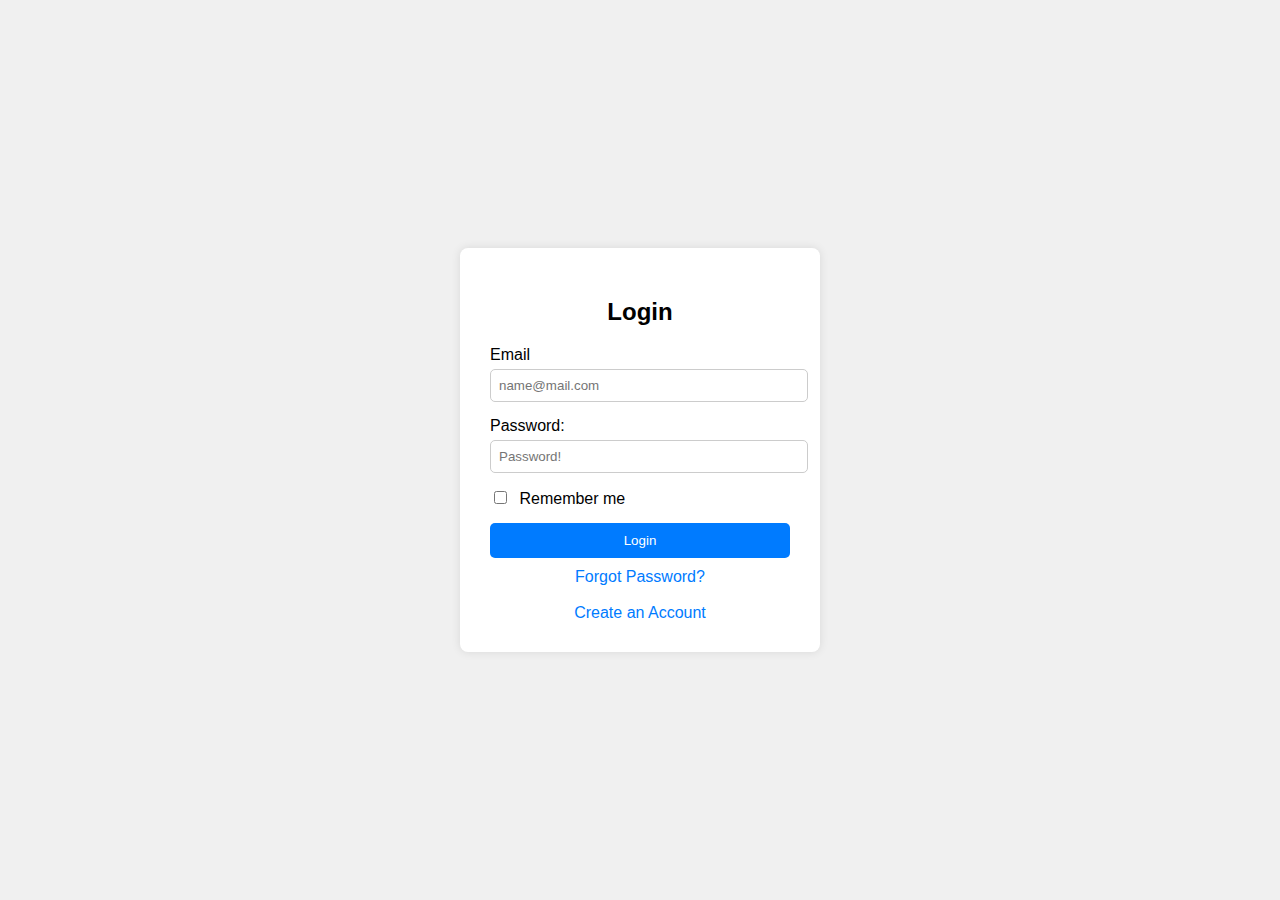
<file: login.html>
<!DOCTYPE html>
<html lang="en">
<head>
  <meta charset="UTF-8">
  <meta name="viewport" content="width=device-width, initial-scale=1.0">
  <title>Login Form</title>
  <link rel="stylesheet" href="css/login.css">
</head>
<body>
  <div class="login-container">
    <form class="login-form" action="#" method="post">
      <h2>Login</h2>
      <div class="input-group">
        <label for="email">Email</label>
        <input type="text" id="email" name="email" placeholder="name@mail.com" required>
      </div>
      <div class="input-group">
        <label for="password">Password:</label>
        <input type="password" id="password" name="password" placeholder="Password!" required>
      </div>
      <div class="remember-me">
        <input type="checkbox" id="remember-me" name="remember-me">
        <label for="remember-me">Remember me</label>
      </div>
      <button type="submit">Login</button>
      <div class="additional-links">
        <a href="FORGOT-PASSWORD/forgot.html">Forgot Password?</a>
        <br>
        <br>
        <a href="sign_up.html">Create an Account</a>
      </div>
    </form>
  </div>
</body>
</html>
</file>
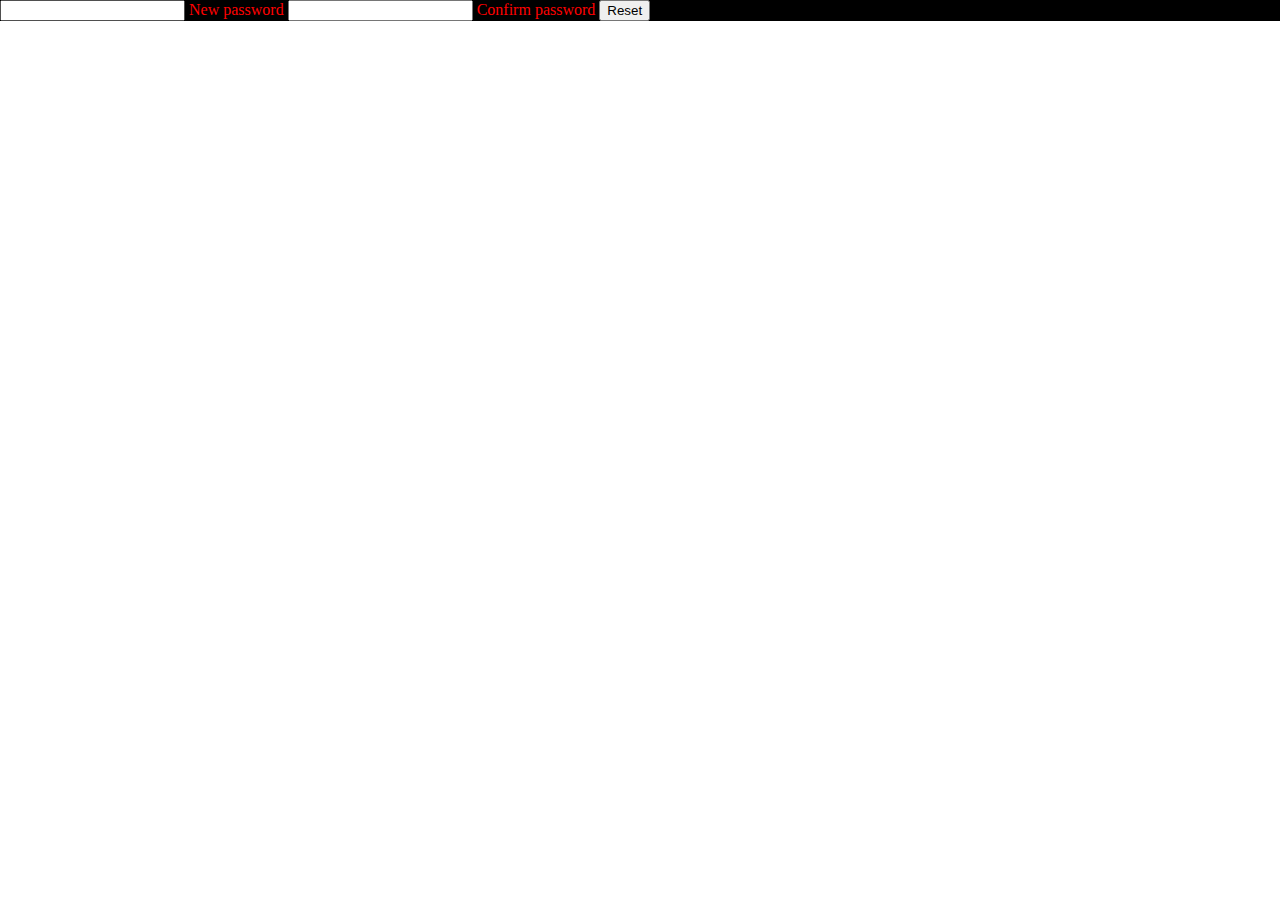
<file: password.html>
<!DOCTYPE html>
<html lang="en">
<head>
    <meta charset="UTF-8">
    <meta name="viewport" content="width=device-width, initial-scale=1.0">
    <link rel="stylesheet" href="css/password.css">
    <title>Document</title>

</head>
<body>
    <form>
        <input> New password
        <input> Confirm password
        <button>Reset</button>
    </form>
</body>
</html>
</file>
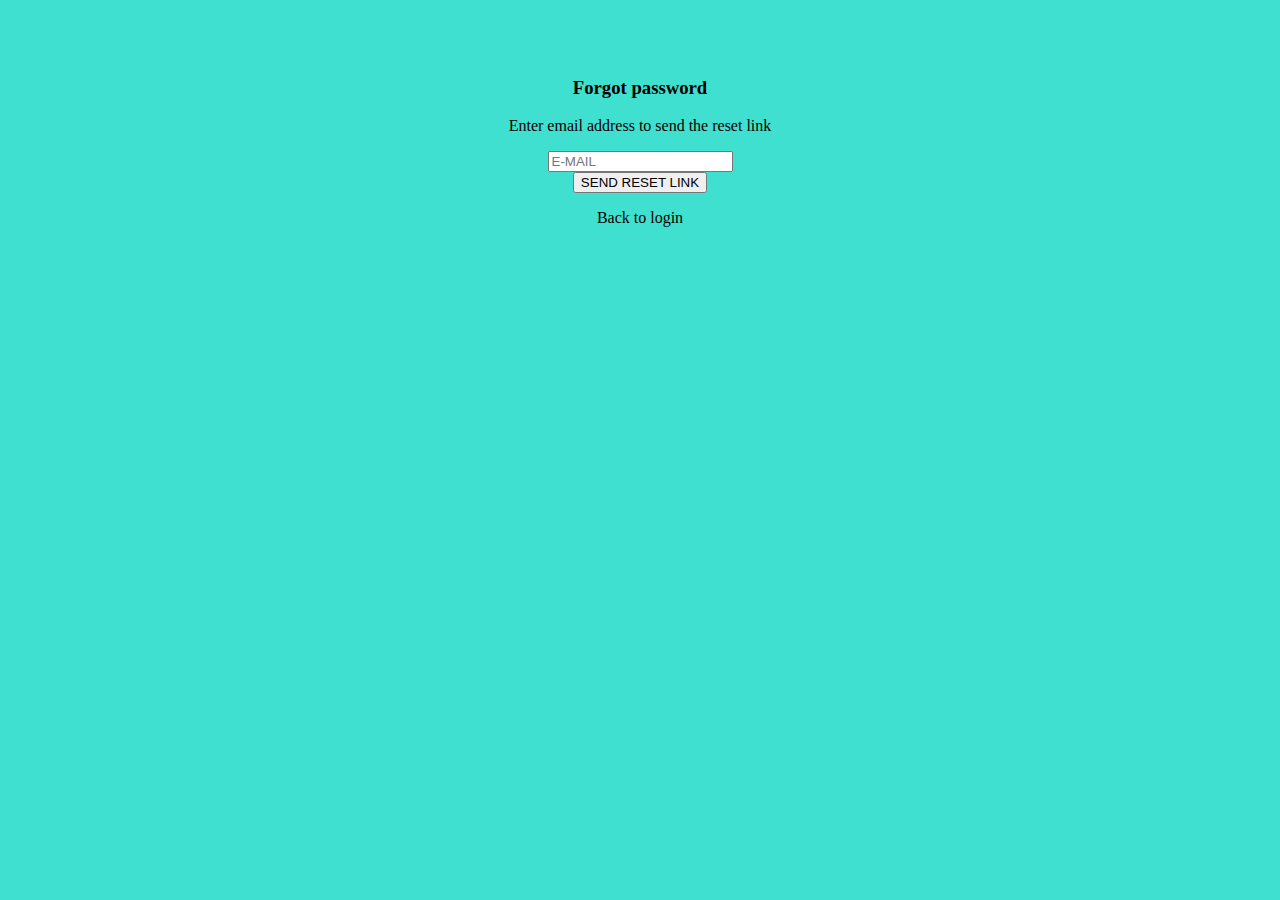
<file: reset-password.html>
<!DOCTYPE html>
<html lang="en">
    <head>
        <meta charset="UFT-8">
        <title> FORGOT PASSWORD</title>
        <link rel="stylesheet" href="css/reset-password.css">
    </head>
    
    <body>
        <center>
        <H3>Forgot password</H3>
        <p> Enter email address to send the  reset link </p>
        <form>
<input type="text" name="email"placeholder="E-MAIL">
<br>
</form>
        <button type="submit" name="submit"> SEND RESET LINK</button>
        <P> Back to login  </P>
        </center>
    </body>

</html>
</file>
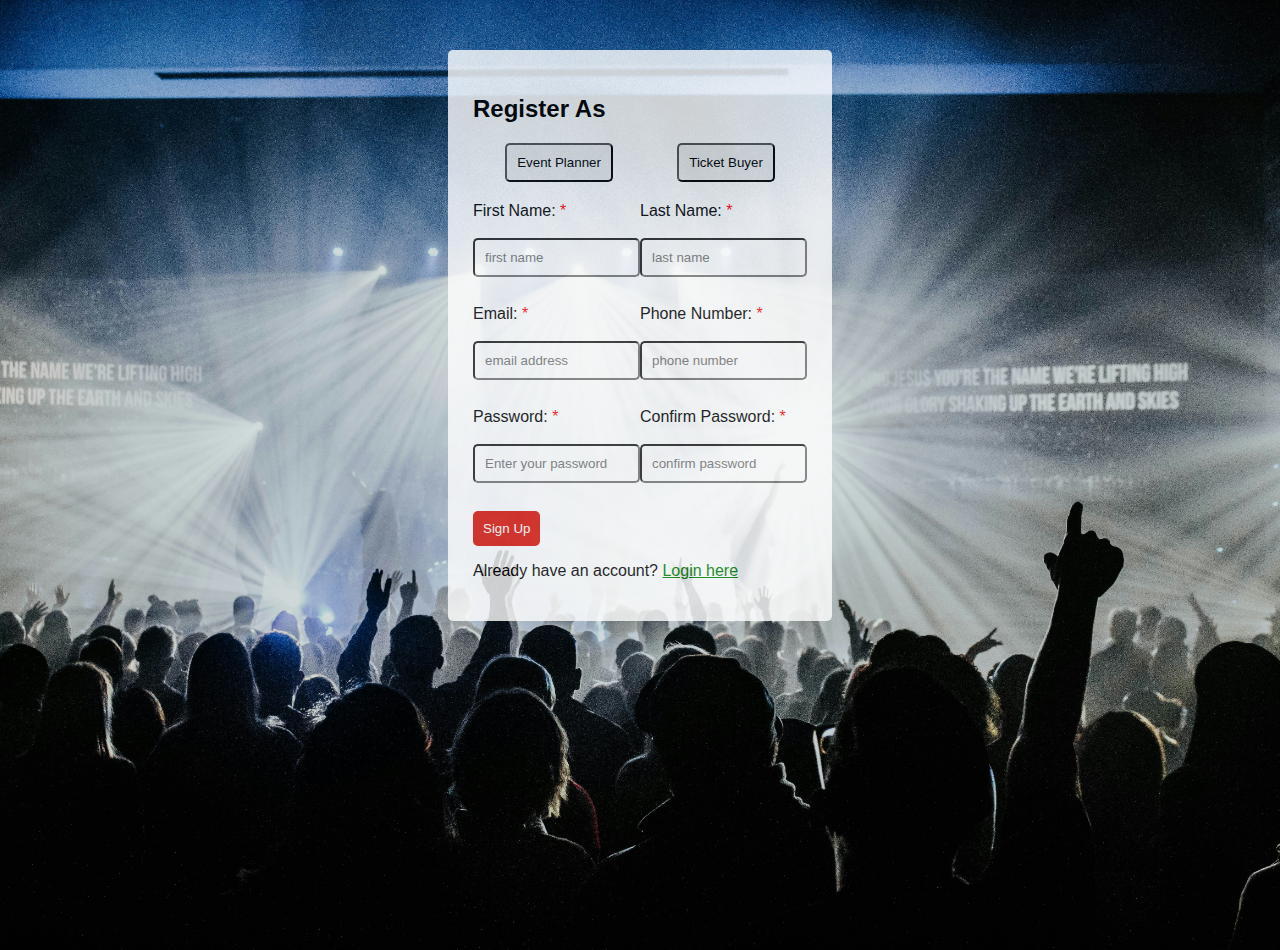
<file: sign_up.html>
<!DOCTYPE html>
<html lang="en">
  <head>
    <meta charset="UTF-8" />
    <meta name="viewport" content="width=device-width, initial-scale=1.0" />
    <title>Sign up</title>
    <link rel="stylesheet" href="./css/sign_up.css" />
  </head>
  <body>
    <div class="container">

      <form id="signupForm">
        <h2>Register As</h2>
        <div class="select">
          <button
            type="button"
            id="planner"
            onclick="showHideFields('planner')"
          >
            Event Planner
          </button>
          <button type="button" id="buyer" onclick="showHideFields('buyer')">
            Ticket Buyer
          </button>
        </div>

        <div class="name">
          <div class="labelfield">
            <label for="firstname">First Name:</label><br />
            <input type="text" id="firstname" placeholder="first name" required/><br />
          </div>
          <div class="labelfield">
            <label for="lastname">Last Name:</label><br />
            <input type="text" id="lastname" placeholder="last name" required/><br />
          </div>
        </div>

        <div class="personal">
          <div class="labelfield">
            <label for="email">Email:</label><br />
            <input type="email" id="email" placeholder="email address" required/><br />
          </div>

          <div class="labelfield">
            <label for="phone">Phone Number:</label><br />
            <input type="tel" id="phone" placeholder="phone number" required/><br />
          </div>
        </div>

        <div id="plannerFields" class="labelfield" style="display: none">
          <label for="organization_name">Organization Name:</label><br />
          <input
            type="text"
            id="organization_name"
            placeholder="What is your organization name?"
          /><br />
        </div>

        <div class="password">
          <div class="labelfield">
            <label for="password">Password:</label><br />
            <input
              type="password"
              id="password"
              placeholder="Enter your password"
              required
            /><br />
          </div>

          <div class="labelfield">
            <label for="confirm_password">Confirm Password:</label><br />
            <input
              type="password"
              id="confirm_password"
              placeholder="confirm password"
              required
            /><br />
          </div>
        </div>

        <button id="submit" type="submit">Sign Up</button>
      </form>

      <div class="account">
        <P>Already have an account? <span><a href="./login.html">Login here</a></span></P>
      </div>
    </div>
    <script src="./javascript/sign_up.js"></script>
  </body>
</html>
</file>
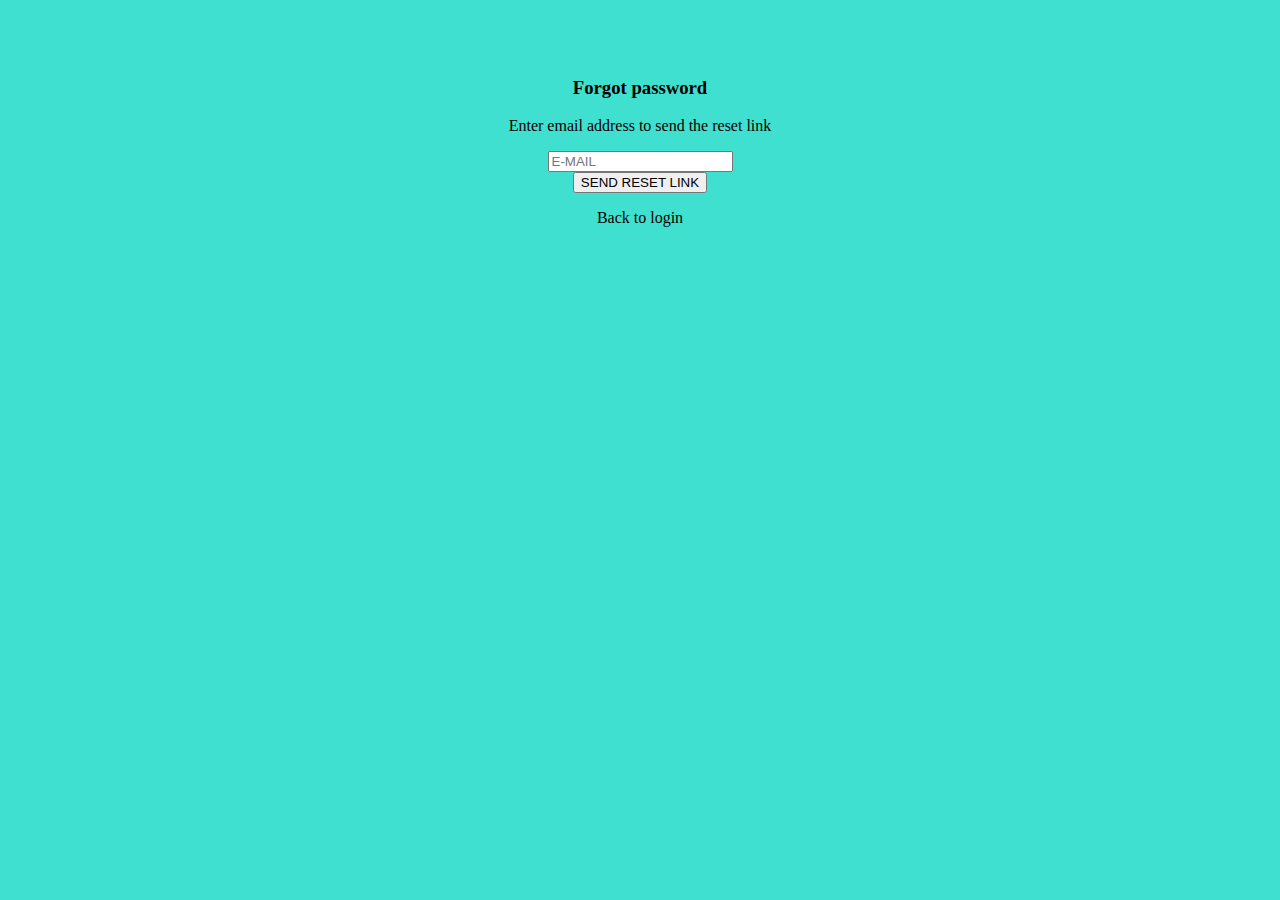
<file: FORGOT-PASSWORD/forgot.html>
<!DOCTYPE html>
<html lang="en">
    <head>
        <meta charset="UFT-8">
        <title> FORGOT PASSWORD</title>
        <link rel="stylesheet" href="fonts/forgot.css">
    </head>
    
    <body>
        <center>
        <H3>Forgot password</H3>
        <p> Enter email address to send the  reset link </p>
        <form>
<input type="text" name="email"placeholder="E-MAIL">
<br>
</form>
        <button type="submit" name="submit"> SEND RESET LINK</button>
        <P> Back to login  </P>
        </center>
    </body>

</html>
</file>
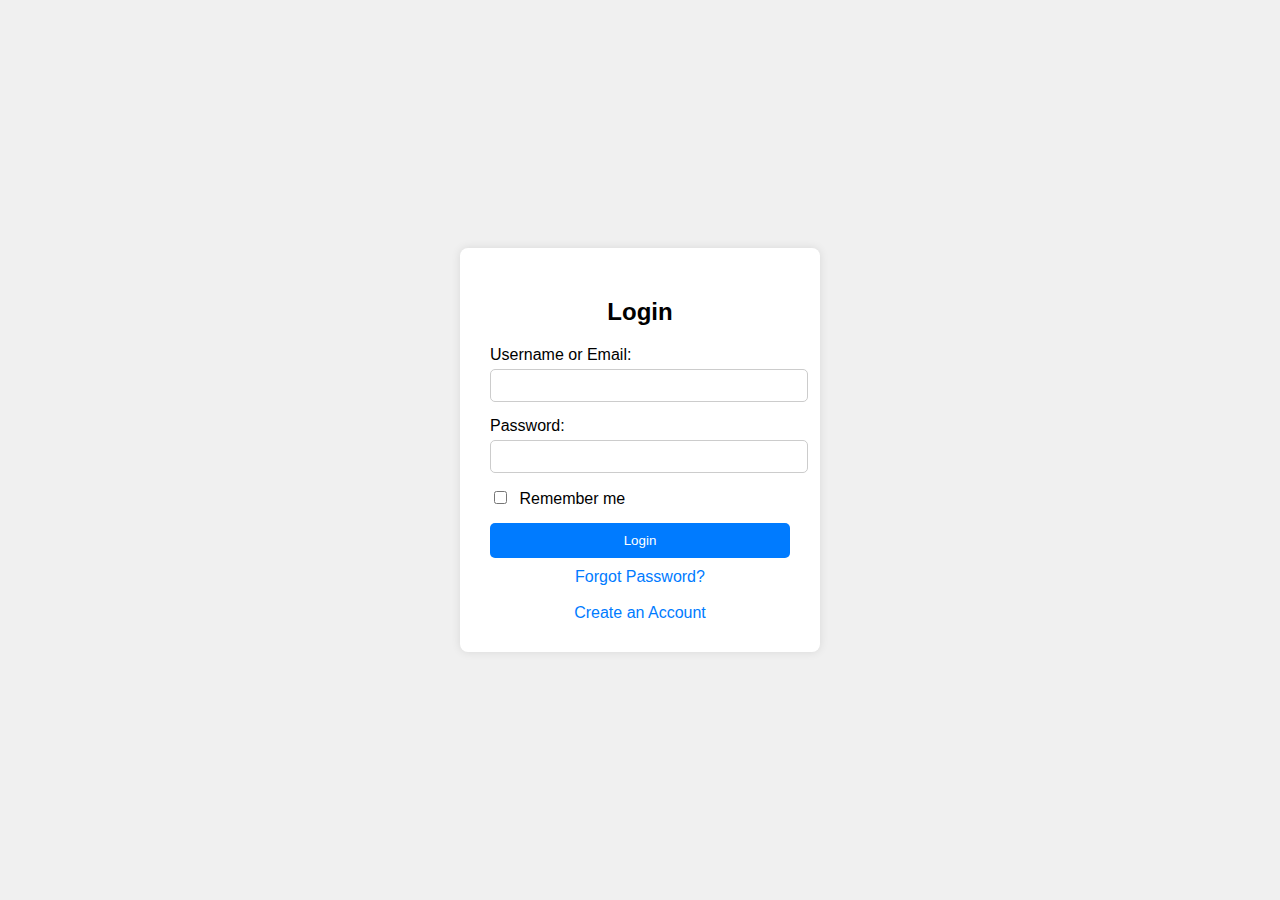
<file: frontend/login.html>
<!DOCTYPE html>
<html lang="en">
<head>
  <meta charset="UTF-8">
  <meta name="viewport" content="width=device-width, initial-scale=1.0">
  <title>Login Form</title>
  <link rel="stylesheet" href="css/login.css">
</head>
<body>
  <div class="login-container">
    <form class="login-form" action="#" method="post">
      <h2>Login</h2>
      <div class="input-group">
        <label for="username">Username or Email:</label>
        <input type="text" id="username" name="username" required>
      </div>
      <div class="input-group">
        <label for="password">Password:</label>
        <input type="password" id="password" name="password" required>
      </div>
      <div class="remember-me">
        <input type="checkbox" id="remember-me" name="remember-me">
        <label for="remember-me">Remember me</label>
      </div>
      <button type="submit">Login</button>
      <div class="additional-links">
        <a href="#">Forgot Password?</a>
        <br>
        <br>
        <a href="#">Create an Account</a>
      </div>
    </form>
  </div>
</body>
</html>
</file>
<file: css/login.css>
body {
  margin: 0;
  padding: 0;
  font-family: Arial, sans-serif;
  background-color: #f0f0f0;
}

.login-container {
  display: flex;
  flex-direction: column;
  align-items: center;
  justify-content: center;
  height: 100vh;
}

.login-form {
  background-color: #fff;
  padding: 30px;
  border-radius: 8px;
  box-shadow: 0 0 10px rgba(0, 0, 0, 0.1);
  width: 300px;
}

.login-form h2 {
  text-align: center;
  margin-bottom: 20px;
}

.input-group {
  margin-bottom: 15px;
}

.input-group label {
  display: block;
  margin-bottom: 5px;
}

.input-group input {
  width: 100%;
  padding: 8px;
  border-radius: 5px;
  border: 1px solid #ccc;
}

.remember-me {
  margin-bottom: 15px;
}

.remember-me label {
  margin-left: 5px;
}

button {
  width: 100%;
  padding: 10px;
  background-color: #007bff;
  color: #fff;
  border: none;
  border-radius: 5px;
  cursor: pointer;
}

button:hover {
  background-color: #0056b3;
}

.additional-links {
  margin-top: 10px;
  text-align: center;
}

.additional-links a {
  color: #007bff;
  text-decoration: none;
}

.additional-links a:hover {
  text-decoration: underline;
}
</file>
<file: css/password.css>
body {
    margin: 0;
    padding: 0;
}


form {
    color: red;
    background: #000;
}
</file>
<file: css/sign_up.css>
body {
    font-family: Arial, sans-serif;
    width: 30vw; 
    height: 50vh;
    overflow: hidden;
    margin: auto;
    background-image: url(../assets/rachel-coyne-U7HLzMO4SIY-unsplash.jpg);
    height: 100vh;
    background-position: center; 
    background-repeat: no-repeat; 
    background-size: cover;
}

.container {
    margin: 50px auto;
    padding: 25px;
    background: white;
    opacity: 0.8;
    border-radius: 5px;
}

.select {
    display: flex;
    justify-content: space-around;
}

label {
    margin-top: 10px;
}

label::after {
    content: " * ";
    color: red;
}

.labelfield {
    display: flex;
    flex-direction: column;
}

input[type="text"], input[type="email"], input[type="password"], input[type="tel"] {
    width: 100%;
    padding: 10px;
    box-sizing: border-box;
    border-radius: 5px;
}

#submit {
    margin-top: 10px;
    padding: 10px;
    background-color: #da170a;
    color: white;
    border: none;
    cursor: pointer;
}

button{
    align-items: center;
    padding: 10px;
    border-radius: 5px;
    cursor: pointer;
}

button:hover {
    background-color: gray;
}

button:active {
    background-color: gray;
}

#submit:hover {
    background-color: #13c619;
}

.password, .personal, .name{
    display: flex;
    justify-content: space-between;  
}

.name {
    margin-top: 10px;
}

a {
    color: green;
}




/* Styles for mobile phones */
@media (max-width: 600px) {
    body {
        font-family: Arial, sans-serif;
        width: 70vw; 
        height: 50vh;
        overflow: hidden;
        margin: auto;
        background-image: url(../assets/rachel-coyne-U7HLzMO4SIY-unsplash.jpg);
        height: 100vh;
        background-position: center; 
        background-repeat: no-repeat; 
        background-size: cover;
    }
    
    .container {
        margin: 50px auto;
        padding: 10px 20px;
        background: white;
        opacity: 0.8;
        border-radius: 5px;
    }
    
    input[type="text"], input[type="email"], input[type="password"], input[type="tel"] {
        width: 100%;
        padding: 10px;
        box-sizing: border-box;
        border-radius: 5px;
    }
    
   
    
    button{
        align-items: center;
        padding: 10px;
        border-radius: 5px;
        cursor: pointer;
    }
    
    .password, .personal, .name{
        display: flex;
        flex-direction: column; 
    }
}


/* Styles for tablets */
@media (min-width: 601px) and (max-width: 800px) {
    body {
        font-family: Arial, sans-serif;
        width: 60vw; 
        height: 50vh;
        overflow: hidden;
        margin: auto;
        background-image: url(../assets/rachel-coyne-U7HLzMO4SIY-unsplash.jpg);
        height: 100vh;
        background-position: center; 
        background-repeat: no-repeat; 
        background-size: cover;
    }
    
    .container {
        margin: 50px auto;
        padding: 10px 20px;
        background: white;
        opacity: 0.8;
        border-radius: 5px;
    }
    
    input[type="text"], input[type="email"], input[type="password"], input[type="tel"] {
        width: 100%;
        padding: 10px;
        box-sizing: border-box;
        border-radius: 5px;
    }
    .password, .personal, .name{
        display: flex;
        justify-content: space-between;  
    }
}
</file>
<file: FORGOT-PASSWORD/fonts/forgot.css>
body {
background-color:turquoise;
padding-top: 50px;
}
</file>
<file: frontend/css/login.css>
body {
  margin: 0;
  padding: 0;
  font-family: Arial, sans-serif;
  background-color: #f0f0f0;
}

.login-container {
  display: flex;
  flex-direction: column;
  align-items: center;
  justify-content: center;
  height: 100vh;
}

.login-form {
  background-color: #fff;
  padding: 30px;
  border-radius: 8px;
  box-shadow: 0 0 10px rgba(0, 0, 0, 0.1);
  width: 300px;
}

.login-form h2 {
  text-align: center;
  margin-bottom: 20px;
}

.input-group {
  margin-bottom: 15px;
}

.input-group label {
  display: block;
  margin-bottom: 5px;
}

.input-group input {
  width: 100%;
  padding: 8px;
  border-radius: 5px;
  border: 1px solid #ccc;
}

.remember-me {
  margin-bottom: 15px;
}

.remember-me label {
  margin-left: 5px;
}

button {
  width: 100%;
  padding: 10px;
  background-color: #007bff;
  color: #fff;
  border: none;
  border-radius: 5px;
  cursor: pointer;
}

button:hover {
  background-color: #0056b3;
}

.additional-links {
  margin-top: 10px;
  text-align: center;
}

.additional-links a {
  color: #007bff;
  text-decoration: none;
}

.additional-links a:hover {
  text-decoration: underline;
}
</file>
